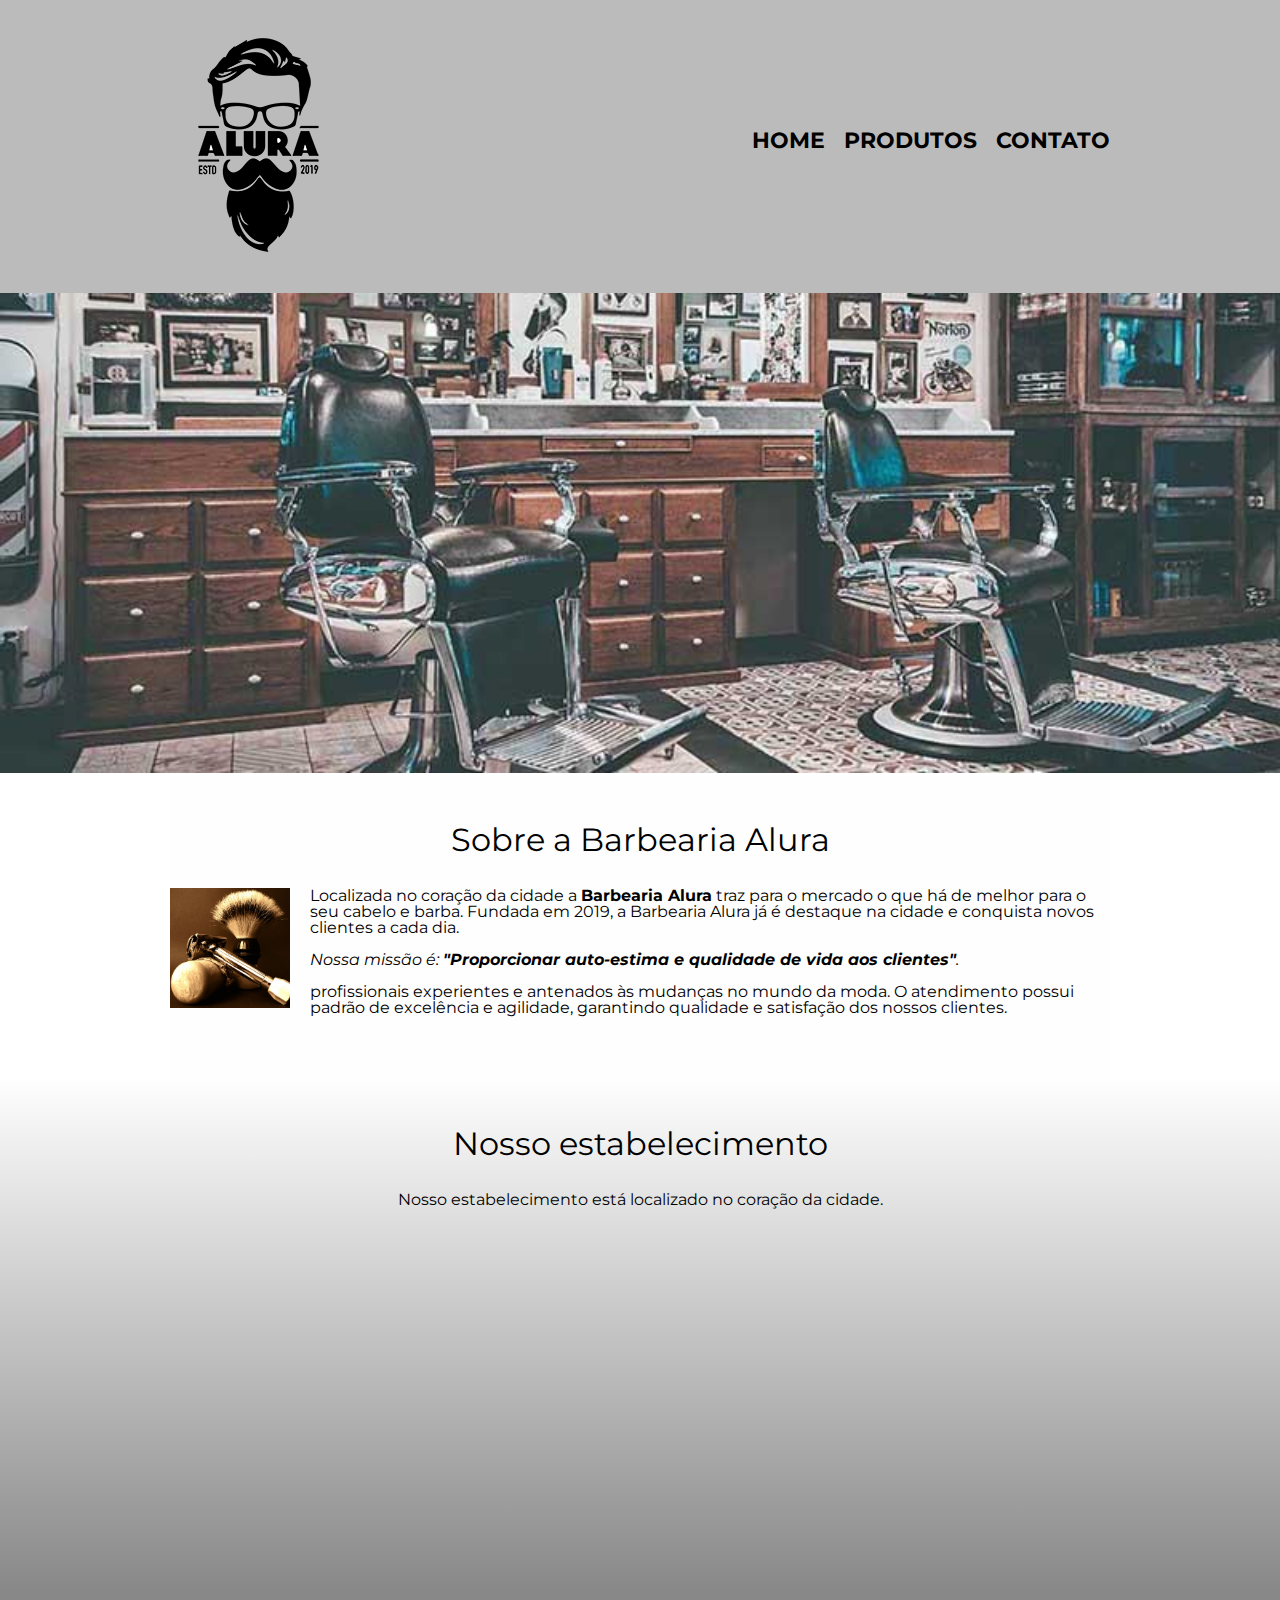
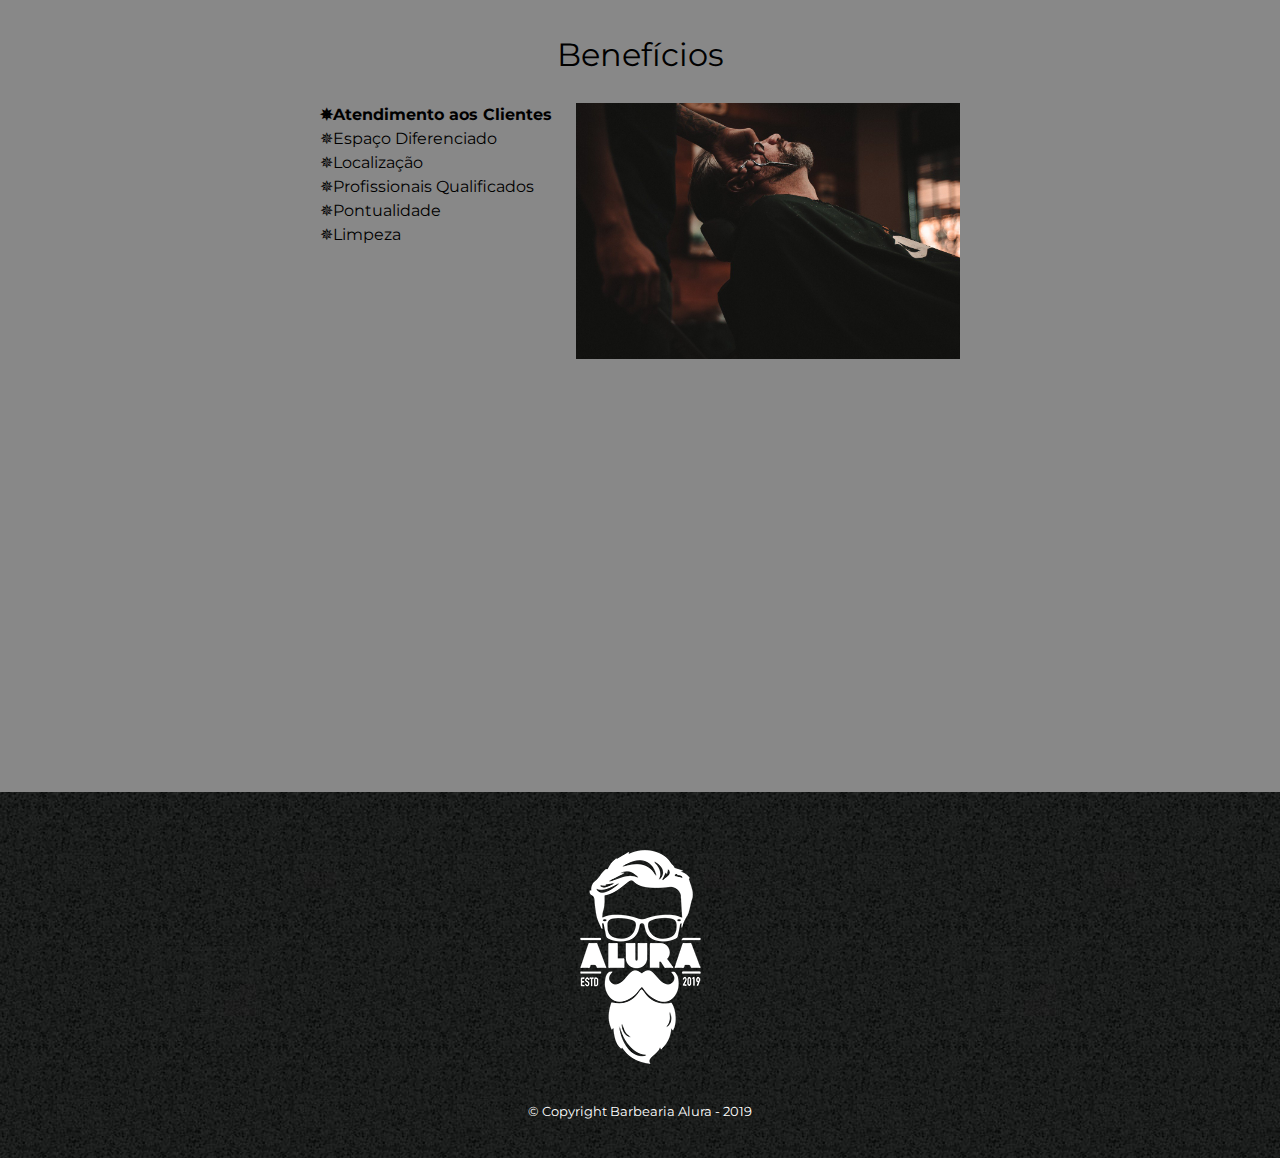
<file: index.html>
<!DOCTYPE html>
<html lang="pt-BR">

<head>
    <meta charset="UTF-8">
    <meta http-equiv="X-UA-Compatible" content="IE=edge">
    <meta name="viewport" content="width=device-width, initial-scale=1.0">


    <link rel="stylesheet" href="reset.css">
    <link rel="stylesheet" href="style.css">
    <link href="https://fonts.googleapis.com/css2?family=Montserrat:ital,wght@1,300&display=swap" rel="stylesheet">
    <title>Barbearia Alura</title>
</head>

<body>
    <header>
        <div class="caixa">

            <h1>
                <img src="assets/img/logo.png" alt="">
            </h1>

            <nav>

                <ul>
                    <li> <a href="index.html">Home</a></li>
                    <li> <a href="produtos.html">Produtos</a></li>
                    <li> <a href="contato.html">Contato</a></li>
                </ul>

            </nav>

        </div>
    </header>


    <img class="banner" src="assets/img/banner.jpg" alt="Imagem ">

    <main>


        <section class="principal">
            <h2 class="titulo-principal">Sobre a Barbearia Alura</h2>

            <img class="utensilios" src="assets/img/utensilios.jpg" alt="Imagem Utensilios de um barbeiro.">

            <p>Localizada no coração da cidade a <strong>Barbearia Alura</strong> traz para o mercado o que há de melhor
                para o
                seu
                cabelo
                e barba. Fundada em 2019, a Barbearia Alura já é destaque na cidade e conquista novos clientes a cada
                dia.
            </p>

            <p id="missao"> <em>Nossa missão é: <strong>"Proporcionar auto-estima e qualidade de vida aos
                        clientes"</strong>.</em></p>

            <p> profissionais experientes e antenados às mudanças no mundo da moda. O atendimento possui padrão de
                excelência e
                agilidade, garantindo qualidade e satisfação dos nossos clientes.</p>
        </section>

        <section class="mapa">

            <h3 class="titulo-principal">Nosso estabelecimento</h3>
            <p>Nosso estabelecimento está localizado no coração da cidade.</p>

            <div class="mapa-conteudo">

                <iframe
                    src="https://www.google.com/maps/embed?pb=!1m18!1m12!1m3!1d3657.106693512104!2d-46.65390548554305!3d-23.564611267596224!2m3!1f0!2f0!3f0!3m2!1i1024!2i768!4f13.1!3m3!1m2!1s0x94ce59541c6c79c3%3A0x36b90a85f0f8cb33!2sGrupo%20Alura!5e0!3m2!1spt-BR!2sbr!4v1664498628389!5m2!1spt-BR!2sbr"
                    width="100%" height="300" style="border:0;" allowfullscreen="" loading="lazy"
                    referrerpolicy="no-referrer-when-downgrade"></iframe>
            </div>
        </section>

        <section class="beneficios">


            <h3 class="titulo-principal">Benefícios</h3>

            <div class="conteudo-beneficios">

                <ul class="lista-beneficios">
                    <li class="itens">Atendimento aos Clientes </li>
                    <li class="itens">Espaço Diferenciado</li>
                    <li class="itens">Localização</li>
                    <li class="itens">Profissionais Qualificados</li>
                    <li class="itens">Pontualidade</li>
                    <li class="itens">Limpeza</li>
                    
                    
                </ul><img src="assets/img/beneficios.jpg" class="imagem-beneficios">
            </div>


            <div class="video">

                <iframe width="560" height="315" src="https://www.youtube.com/embed/wcVVXUV0YUY"
                    title="YouTube video player" frameborder="0"
                    allow="accelerometer; autoplay; clipboard-write; encrypted-media; gyroscope; picture-in-picture"
                    allowfullscreen></iframe>
            </div>
        </section>
    </main>


    <footer> 
        <img src="assets/img/logo-branco.png" alt="">
        <p class="copyright">&copy; Copyright Barbearia Alura - 2019</p>
    </footer>

</body>

</html>
</file>
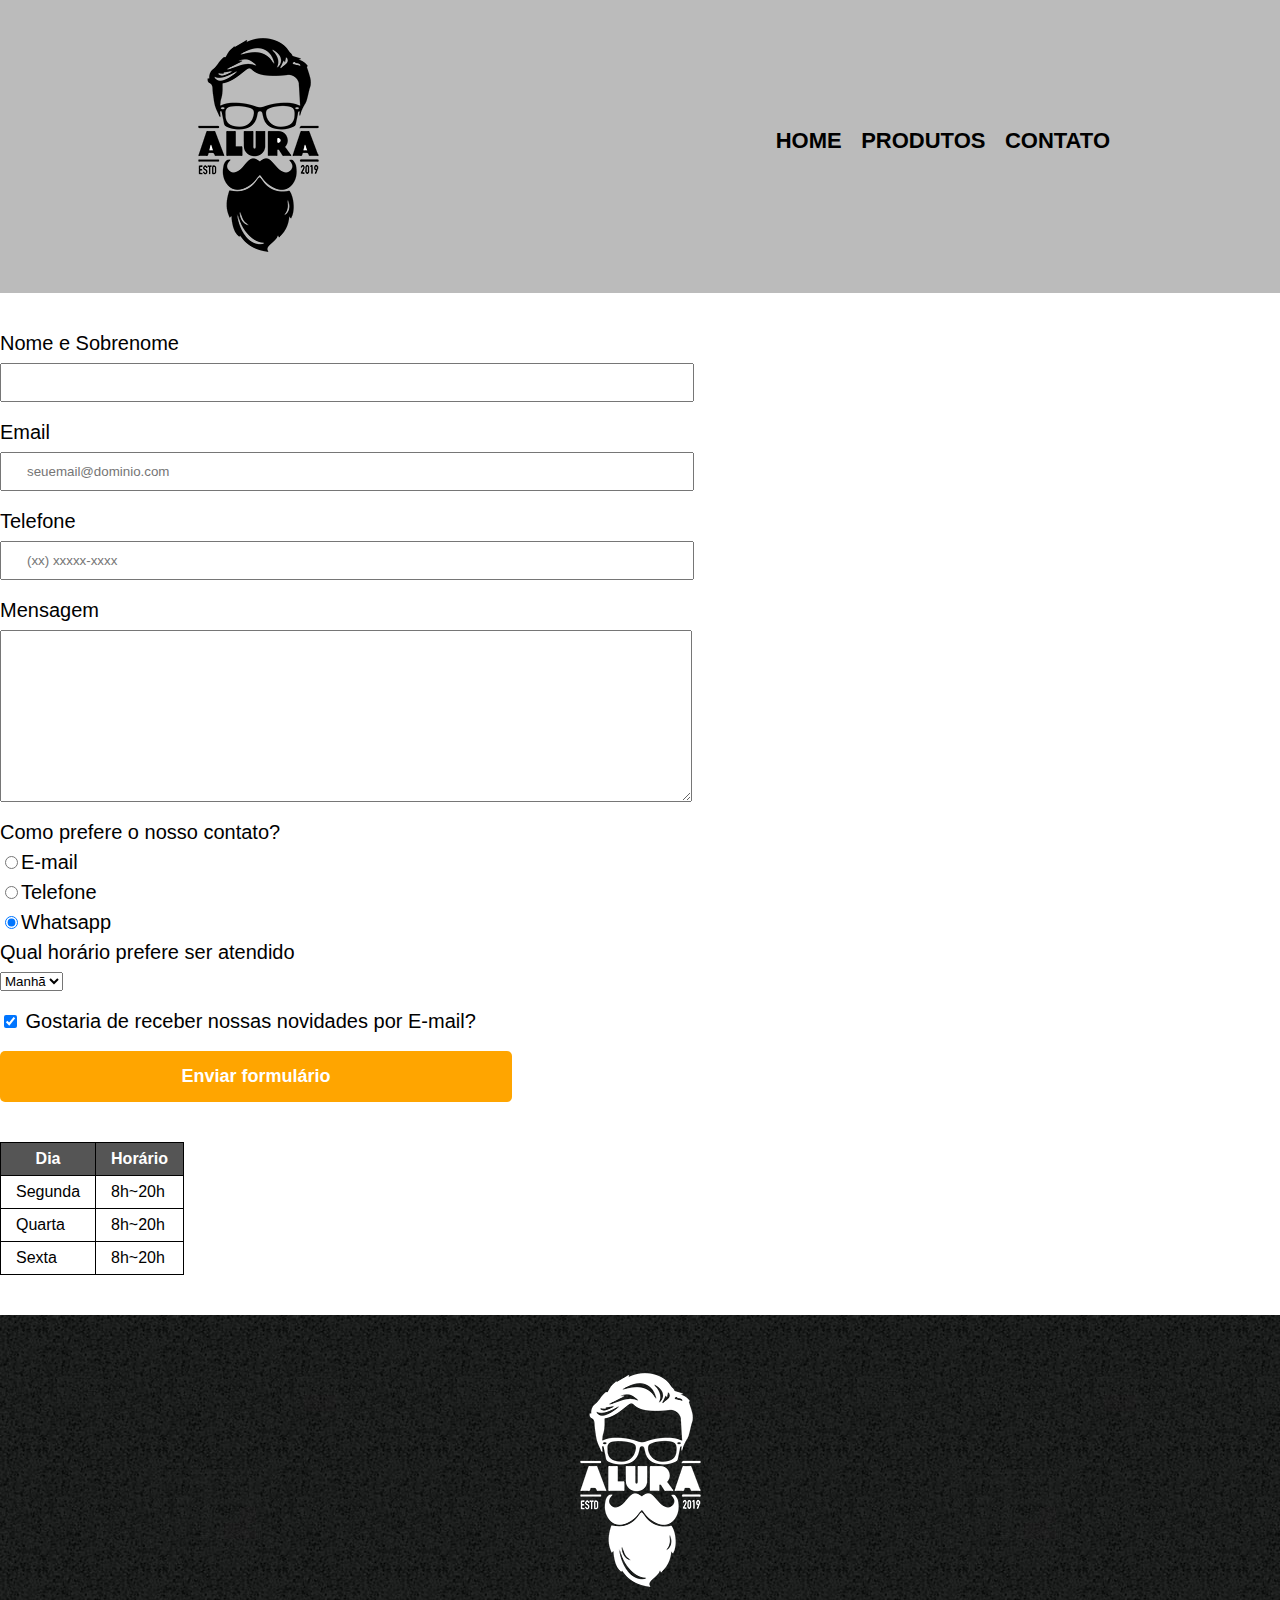
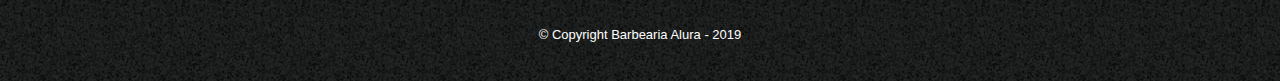
<file: contato.html>
<!DOCTYPE html>
<html lang="pt-br">

<head>
    <meta charset="UTF-8">
    <meta http-equiv="X-UA-Compatible" content="IE=edge">
    <meta name="viewport" content="width=device-width, initial-scale=1.0">
    <link rel="stylesheet" href="reset.css">
    <link rel="stylesheet" href="style.css">
    <title>Contato - Barbearia Alura</title>
</head>

<body>

    <header>
        <div class="caixa">

            <h1>
                <img src="assets/img/logo.png" alt="Logo da Barbearia Alura">
            </h1>

            <nav>

                <ul>
                    <li> <a href="index.html">Home</a></li>
                    <li> <a href="produtos.html">Produtos</a></li>
                    <li> <a href="contato.html">Contato</a></li>
                </ul>

            </nav>

        </div>
    </header>


    <main>
        <form>
            <label for="nomesobrenome">Nome e Sobrenome</label>
            <input type="text" id="nomesobrenome" class="input-padrao" required>

            <label for="email">Email</label>
            <input type="email" id="email" class="input-padrao" required placeholder="seuemail@dominio.com">

            <label for="telefone">Telefone</label>
            <input type="tel" id="telefone" class="input-padrao" required placeholder="(xx) xxxxx-xxxx">

            <label for="mensagem">Mensagem</label>
            <textarea cols="70" rows="10" id="mensagem" class="input-padrao" required></textarea>


            <fieldset>

                <legend>Como prefere o nosso contato?</legend>

                <label for="radio-email"> <input type="radio" name="contato" value="email"
                        id="radio-email">E-mail</label>


                <label for="radio-telefone"><input type="radio" name="contato" value="telefone"
                        id="radio-telefone">Telefone</label>


                <label for="radio-whatsapp"> <input type="radio" name="contato" value="whatsapp" id="radio-whatsapp"
                        checked>Whatsapp</label>
            </fieldset>

            <fieldset>

                <legend class=>Qual horário prefere ser atendido</legend>
                <select>
                    <option value="">Manhã</option>
                    <option value="">Tarde</option>
                    <option value="">Noite</option>
                </select>
            </fieldset>

            <label class="checkbox"> <input type="checkbox" checked> Gostaria de receber nossas novidades por
                E-mail?</label>

            <input type="submit" value="Enviar formulário" class="enviar">
        </form>

        <table>

            <thead>

                <tr>
                    <th>Dia</th>
                    <th>Horário</th>
                </tr>

            </thead>



            <tbody>

                <tr>
                    <td>Segunda</td>
                    <td>8h~20h</td>
                </tr>

                <tr>
                    <td>Quarta</td>
                    <td>8h~20h</td>
                </tr>

                <tr>
                    <td>Sexta</td>
                    <td>8h~20h</td>
                </tr>

            </tbody>
        </table>

    </main>



    <footer>
        <img src="assets/img/logo-branco.png" alt="Logo da Barbearia Alura">
        <p class="copyright">&copy; Copyright Barbearia Alura - 2019</p>
    </footer>

</body>

</html>
</file>
<file: style.css>
body {
  font-family: "Montserrat", sans-serif;
}

header {
  background: #bbbbbb;
  padding: 20px 0;
}

.caixa {
  position: relative;
  width: 940px;
  margin: 0 auto;
}

nav {
  position: absolute;
  top: 110px;
  right: 0;
}

nav li {
  display: inline;
  margin: 0 0 0 15px;
}

nav a {
  text-transform: uppercase;
  color: #000000;
  font-weight: bold;
  font-size: 22px;
  text-decoration: none;
}

nav a:hover {
  color: #c78c19;
  text-decoration: underline;
}

.produtos {
  width: 940px;
  margin: 0 auto;
  padding: 50px 0;
}

.produtos li {
  display: inline-block;
  text-align: center;
  width: 30%;
  vertical-align: top;
  margin: 0 1.5%;
  padding: 30px 20px;
  box-sizing: border-box;
  border: 2px solid #000000;
  border-radius: 10px;
}

.produtos li:hover {
  border-color: #c78c19;
}

.produtos li:active {
  border-color: #088c19;
}

.produtos li:hover h2 {
  font-size: 34px;
}

.produtos h2 {
  font-size: 30px;
  font-weight: bold;
}

.produto-descricao {
  font-size: 18px;
}

.produto-preco {
  font-size: 22px;
  font-weight: bold;
  margin: 10px 0 0;
}

footer {
  text-align: center;
  background: url("assets/img/bg.jpg");
  padding: 40px 0;
}

.copyright {
  color: #fff;
  font-size: 13px;
  margin-top: 20px;
}

form {
  margin: 40px 0;
}

form label,
form legend {
  display: block;
  font-size: 20px;
  margin: 0 0 10px;
}

.input-padrao {
  display: block;
  margin: 0 0 20px;
  padding: 10px 25px;
  width: 50%;
}

.checkbox {
  margin: 20px 0;
}

.enviar {
  width: 40%;
  padding: 15px 0;
  background: orange;
  color: #fff;
  font-weight: bold;
  font-size: 18px;
  border: none;
  border-radius: 5px;
  transition: 1.2s all;
  cursor: pointer; /* Mouse por cima do elemento transforma em "mãozinha" */
}

.enviar:hover {
  background: darkorange;
  transform: scale(1.1);
}

table {
  margin: 20px 0 40px;
}

thead {
  background: #555555;
  color: #fff;
  font-weight: bold;
}

td,
th {
  border: 1px solid #000000;
  padding: 8px 15px;
}

/* css da pagina inicial */

.banner {
  width: 100%;
}

.titulo-principal {
  text-align: center;
  font-size: 2em;
  margin: 0 0 1em;
  clear: left;
}

.principal {
  padding: 3em 0;
  background: #fefefe;
  width: 940px;
  margin: 0 auto;
}
.principal p {
  margin: 0 0 1em;
}

.principal strong {
  font-weight: bold;
}

.principal em {
  font-style: italic;
}

.utensilios {
  width: 120px;
  float: left;
  margin: 0 20px 20px 0;
}

.mapa {
  padding: 3em 0;
  background: linear-gradient(
    #fefefe,
    #888888
  ); /* Estilização gradiente "cor degradê" */
}

.mapa-conteudo {
  width: 940px;
  margin: 0 auto;
}

.mapa p {
  margin: 0 0 2em;
  text-align: center;
}

.beneficios {
  padding: 3em 0;
  background: #888888;
}

.conteudo-beneficios {
  width: 640px;
  margin: 0 auto;
}

.lista-beneficios {
  width: 40%;
  display: inline-block;
  vertical-align: top;
}
.itens {
  line-height: 1.5;
}

.itens:first-child {
  /* first-child seleciona o primeiro elemento */
  font-weight: bold;
}

.itens::before {
  /* Before ou after acrescenta algo antes ou depois da frase */
  content: "✵";
}
.imagem-beneficios {
  width: 60%;
  opacity: 2;
  transition: 350ms;
}

.imagem-beneficios:hover {
  opacity: 0.7;
}

.video {
  width: 560px;
  margin: 2em auto;
}

@media screen and (max-width: 480px) {
  .caixa,
  .principal,
  .conteudo-beneficios,
  .mapa-conteudo,
  .video,
  footer {
    width: auto;
  }
  h1 {
    text-align: center;
  }

  nav {
    position: static;
  }

  .lista-beneficios,
  .beneficios {
    width: 100%;
    text-align: center;
  }
}
</file>
